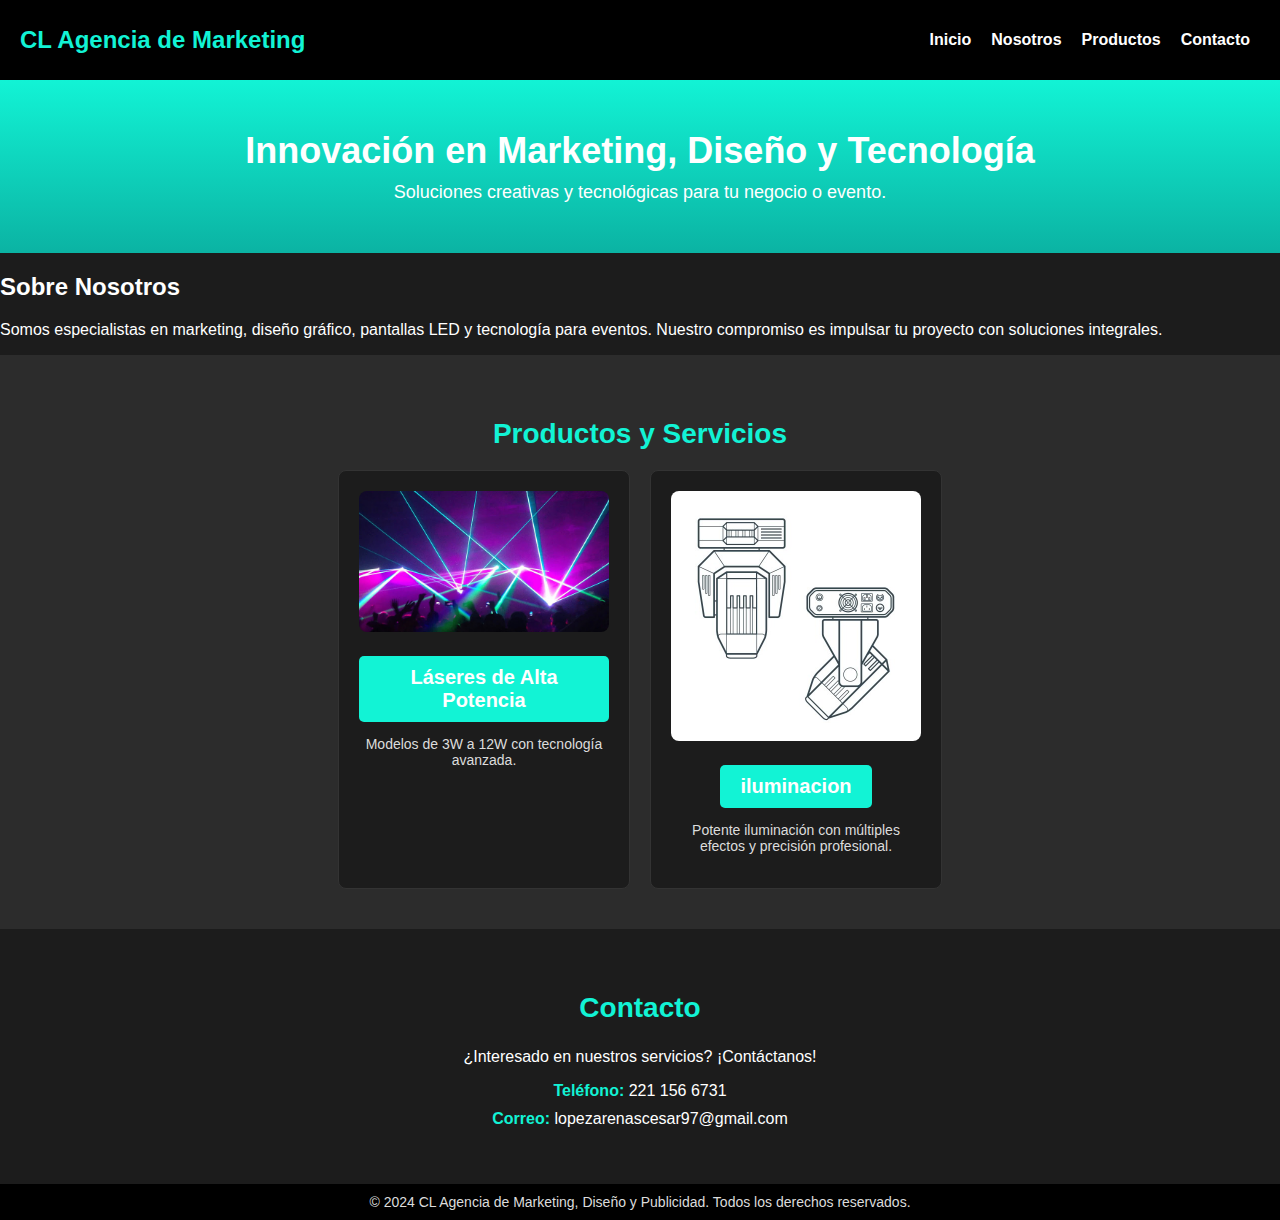
<file: index.html>
<!DOCTYPE html>
<html lang="es">
<head>
    <meta charset="UTF-8">
    <meta name="viewport" content="width=device-width, initial-scale=1.0">
    <title>CL Agencia de Marketing</title>
    <link rel="stylesheet" href="styles.css">
</head>
<body>
    <header>
        <div class="logo">
            <h1>CL Agencia de Marketing</h1>
        </div>
        <nav>
            <ul>
                <li><a href="#inicio">Inicio</a></li>
                <li><a href="#nosotros">Nosotros</a></li>
                <li><a href="#productos">Productos</a></li>
                <!--<li><a href="lasers.html">Láseres</a></li>--> <!-- Enlace a la página de Láseres -->
                <li><a href="#contacto">Contacto</a></li>
            </ul>
        </nav>
    </header>

    <section id="inicio" class="banner">
        <h2>Innovación en Marketing, Diseño y Tecnología</h2>
        <p>Soluciones creativas y tecnológicas para tu negocio o evento.</p>
    </section>

    <section id="nosotros" class="about">
        <h2>Sobre Nosotros</h2>
        <p>Somos especialistas en marketing, diseño gráfico, pantallas LED y tecnología para eventos. Nuestro compromiso es impulsar tu proyecto con soluciones integrales.</p>
    </section>

    <section id="productos" class="products">
        <h2>Productos y Servicios</h2>
        <div class="product-grid">
            <div class="product">
                <img src="lasersiluminacion.jpeg" alt="Láseres de alta potencia">
                <h3><a href="lasers.html">Láseres de Alta Potencia</a></h3> <!-- Este enlace lleva a la página de láseres -->
                <p>Modelos de 3W a 12W con tecnología avanzada.</p>
            </div>
            <!--<div class="product">
                <img src="vj.jpeg" alt="Pantallas LED">
                <h3><a href="pantallas.html">Pantallas LED</a></h3>
                <p>Esta sección contiene pantallas LED P5 y P10 Para interior</p>
            </div>-->
            <div class="product">
                <img src="mivng vector.jpeg" alt="Beam 7R">
                <h3><a href="iluminacion.html">iluminacion</a></h3>
                <p>Potente iluminación con múltiples efectos y precisión profesional.</p>
            </div>
        </div>
    </section>
    

    <section id="contacto" class="contact">
        <h2>Contacto</h2>
        <p>¿Interesado en nuestros servicios? ¡Contáctanos!</p>
        <ul>
            <li><strong>Teléfono:</strong> 221 156 6731</li>
            <li><strong>Correo:</strong> lopezarenascesar97@gmail.com</li>
        </ul>
    </section>

    <footer>
        <p>© 2024 CL Agencia de Marketing, Diseño y Publicidad. Todos los derechos reservados.</p>
    </footer>
</body>
</html>
</file>
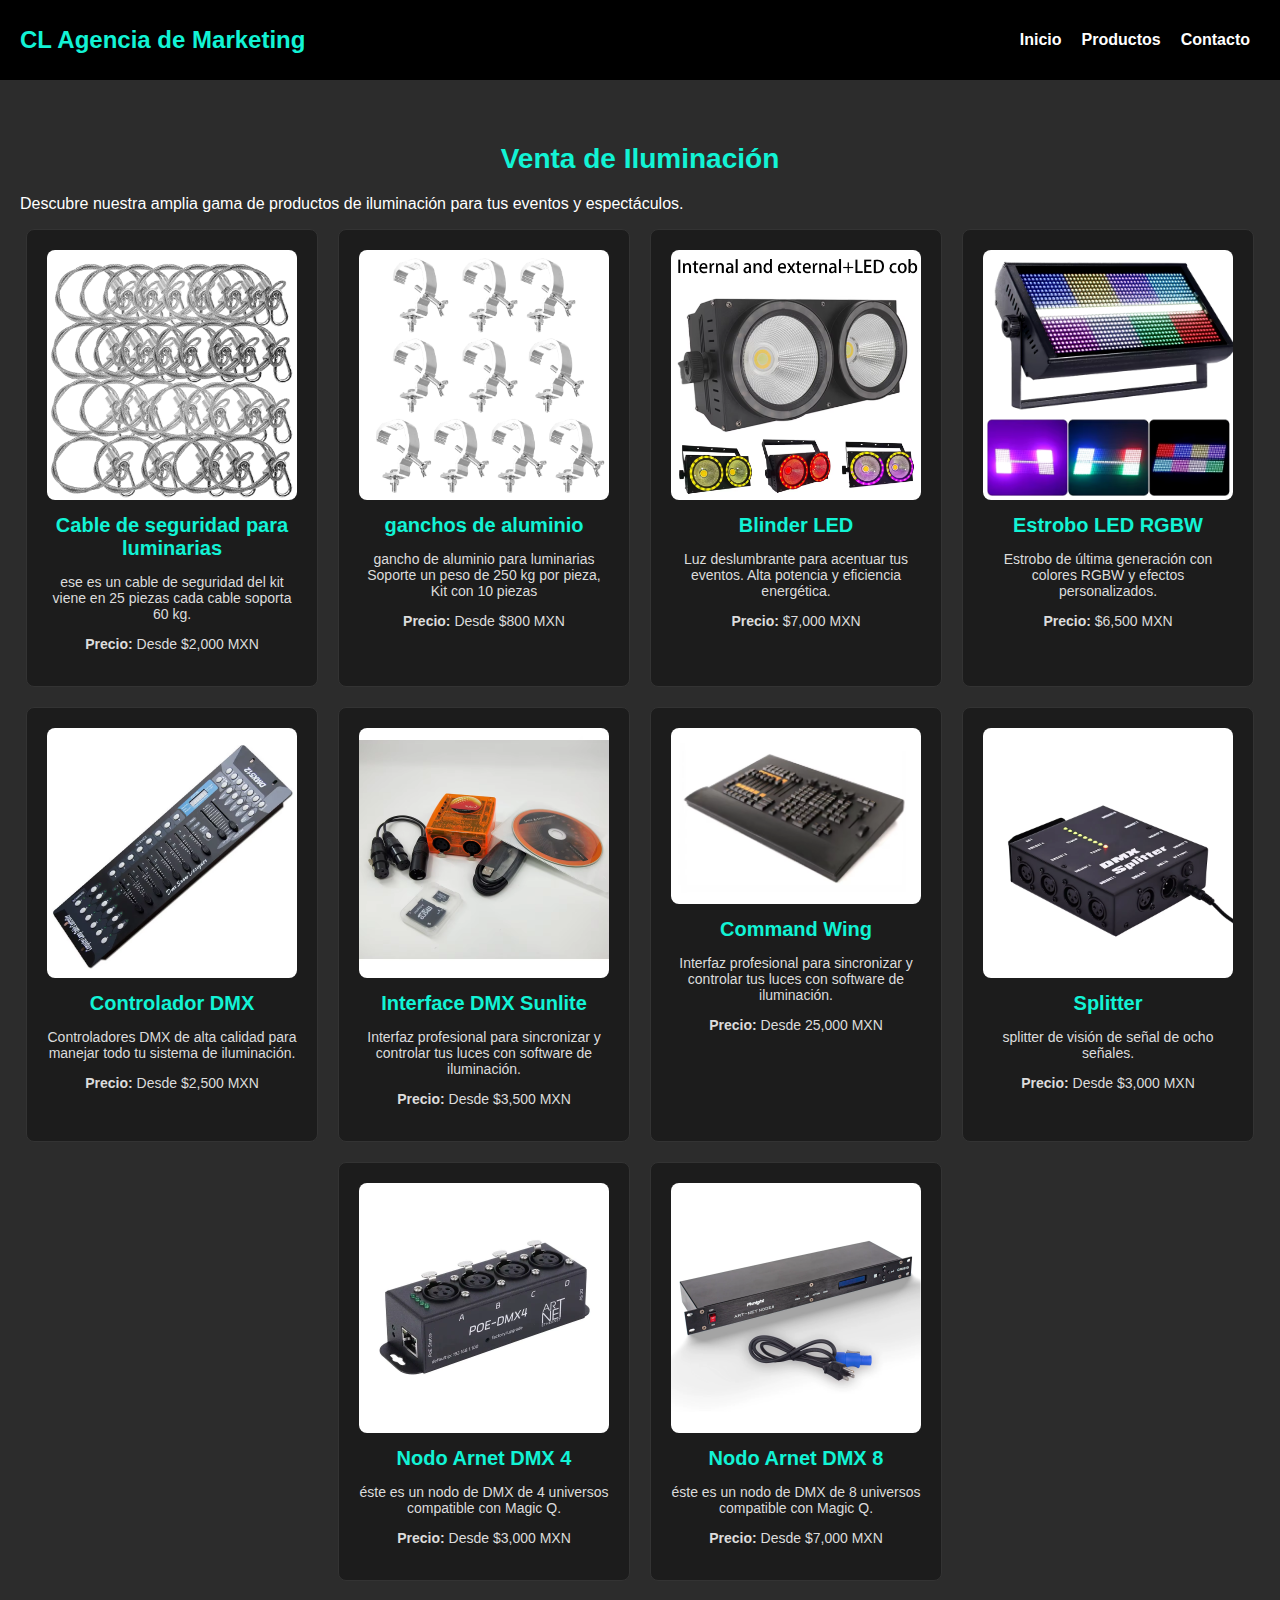
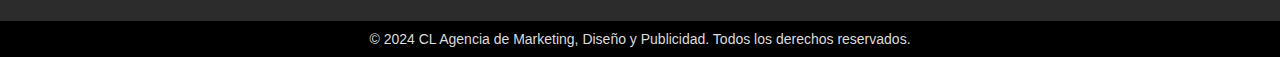
<file: Iluminacion.html>
<!DOCTYPE html>
<html lang="es">
<head>
    <meta charset="UTF-8">
    <meta name="viewport" content="width=device-width, initial-scale=1.0">
    <title>Venta de Iluminación - CL Agencia de Marketing</title>
    <link rel="stylesheet" href="styles.css">
</head>
<body>
    <header>
        <div class="logo">
            <h1>CL Agencia de Marketing</h1>
        </div>
        <nav>
            <ul>
                <li><a href="index.html">Inicio</a></li>
                <li><a href="#productos">Productos</a></li>
                <li><a href="contacto.html">Contacto</a></li>
            </ul>
        </nav>
    </header>

    <section id="productos" class="products">
        <h2>Venta de Iluminación</h2>
        <p>Descubre nuestra amplia gama de productos de iluminación para tus eventos y espectáculos.</p>

        <div class="product-grid">
            <div class="product">
                <img src="Cable-de-cuerda-de-seguridad-para-luz-de-escenario-cable-de-seguridad-de-alta-calidad-de.jpg_ (1).avif" alt="Interfaces DMX">
                <h3> Cable de seguridad para luminarias</h3>
                <p> ese es un cable de seguridad del kit viene en 25 piezas cada cable soporta 60 kg.</p>
                <p><strong>Precio:</strong> Desde $2,000 MXN</p>
            </div>
            <div class="product">
                <img src="Gancho-de-suspensi-n-para-luces-de-escenario-soporte-de-abrazadera-para-iluminaci-n-de-DJ.jpg_.avif" alt="Interfaces DMX">
                <h3> ganchos de aluminio</h3>
                <p> gancho de aluminio para luminarias Soporte un peso de 250 kg por pieza, Kit con 10 piezas</p>
                <p><strong>Precio:</strong> Desde $800 MXN</p>
            </div>
            <!-- Berma de 200W LED -->
            <!--<div class="product">
                <img src="luces.jpg" alt="Berma de 200W LED">
                <h3>Berma de 200W LED</h3>
                <p>Potente luz LED con aro RGB, perfecta para escenarios. Control DMX y múltiples efectos.</p>
                <p><strong>Precio:</strong> $8,000 MXN</p>
            </div>-->

            <!-- Mini Beam 7R -->
            <!--<div class="product">
                <img src="beam7r.jpg" alt="Mini Beam 7R">
                <h3>Mini Beam 7R</h3>
                <p>Iluminación compacta con efectos profesionales. Ideal para eventos y espectáculos.</p>
                <p><strong>Precio:</strong> $10,500 MXN</p>
            </div>-->

            <!-- Blinder LED -->
            <div class="product">
                <img src="blinder.avif" alt="Blinder LED">
                <h3>Blinder LED</h3>
                <p>Luz deslumbrante para acentuar tus eventos. Alta potencia y eficiencia energética.</p>
                <p><strong>Precio:</strong> $7,000 MXN</p>
            </div>

            <!-- Estrobo LED RGBW -->
            <div class="product">
                <img src="ledstrobe.avif" alt="Estrobo LED RGBW">
                <h3>Estrobo LED RGBW</h3>
                <p>Estrobo de última generación con colores RGBW y efectos personalizados.</p>
                <p><strong>Precio:</strong> $6,500 MXN</p>
            </div>

            <!-- DMX -->
            <div class="product">
                <img src="dmx.avif" alt="DMX">
                <h3>Controlador DMX</h3>
                <p>Controladores DMX de alta calidad para manejar todo tu sistema de iluminación.</p>
                <p><strong>Precio:</strong> Desde $2,500 MXN</p>
            </div>

            <!-- Interfaces DMX -->
            <div class="product">
                <img src="Sunlite-controlador-de-iluminaci-n-para-escenario-equipo-de-Control-de-2-escenarios-con-Software-DMX512.jpg_.avif" alt="Interfaces DMX">
                <h3>Interface DMX Sunlite</h3>
                <p>Interfaz profesional para sincronizar y controlar tus luces con software de iluminación.</p>
                <p><strong>Precio:</strong> Desde $3,500 MXN</p>
            </div>
            <div class="product">
                <img src="Consola-de-ala-de-comando-MA2-control-de-luz-de-escenario-consola-de-iluminaci-n-led.jpg_.avif" alt="Interfaces DMX">
                <h3>Command Wing</h3>
                <p>Interfaz profesional para sincronizar y controlar tus luces con software de iluminación.</p>
                <p><strong>Precio:</strong> Desde 25,000 MXN</p>
            </div>
            <div class="product">
                <img src="Divisor-DMX-aislado-de-8-v-as-divisor-Universal-de-8-ramas-amplificador-distribuidor-salidas-de.png_.avif" alt="Interfaces DMX">
                <h3>Splitter</h3>
                <p> splitter de visión de señal de ocho señales.</p>
                <p><strong>Precio:</strong> Desde $3,000 MXN</p>
            </div>
            <div class="product">
                <img src="Controlador-de-iluminaci-n-Ethernet-4-universe-2048CH-ArtNet-DMX-512-4-canales-bidireccional-Artnet-sACN.jpg_.avif" alt="Interfaces DMX">
                <h3> Nodo Arnet DMX 4</h3>
                <p> éste es un nodo de DMX de 4 universos compatible con Magic Q.</p>
                <p><strong>Precio:</strong> Desde $3,000 MXN</p>
            </div>
            <div class="product">
                <img src="Pknight-Interfaz-ArtNet-DMX-8-canales-estante-de-19-pulgadas-Control-de-red-de-iluminaci-n.jpg_.avif" alt="Interfaces DMX">
                <h3> Nodo Arnet DMX 8</h3>
                <p> éste es un nodo de DMX de 8 universos compatible con Magic Q.</p>
                <p><strong>Precio:</strong> Desde $7,000 MXN</p>
            </div>
        </div>
    </section>

    <footer>
        <p>© 2024 CL Agencia de Marketing, Diseño y Publicidad. Todos los derechos reservados.</p>
    </footer>
</body>
</html>
</file>
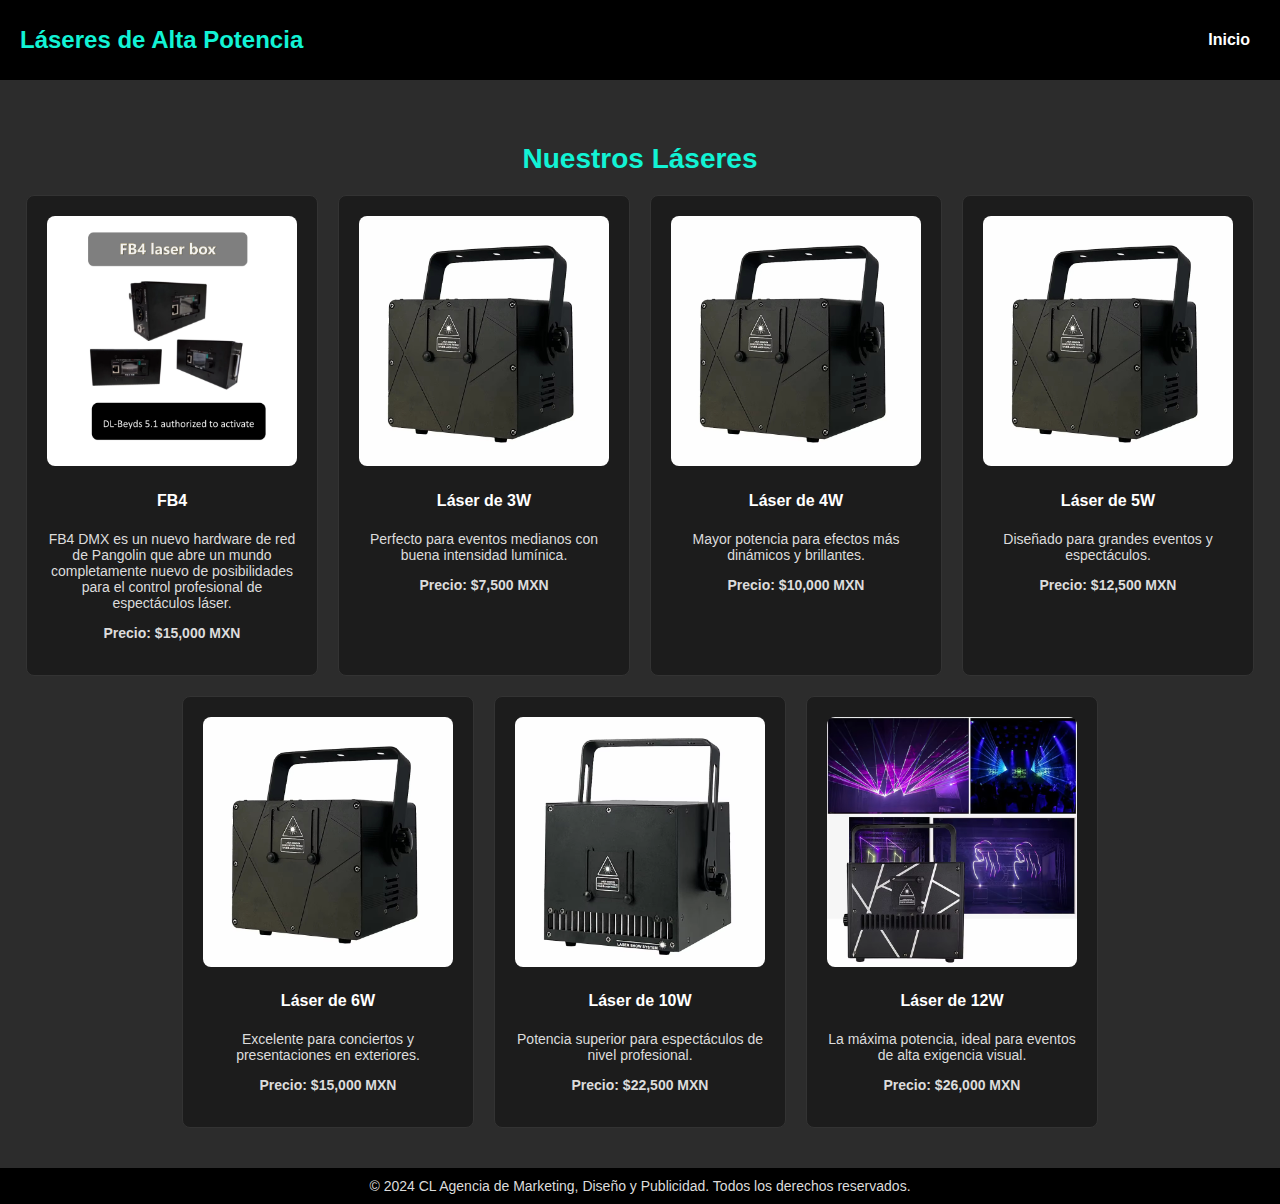
<file: lasers.html>
<!DOCTYPE html>
<html lang="es">
<head>
    <meta charset="UTF-8">
    <meta name="viewport" content="width=device-width, initial-scale=1.0">
    <title>Láseres de Alta Potencia</title>
    <link rel="stylesheet" href="styles.css">
</head>
<body>
    <header>
        <div class="logo">
            <h1>Láseres de Alta Potencia</h1>
        </div>
        <nav>
            <ul>
                <li><a href="index.html">Inicio</a></li> <!-- Enlace para regresar a la página principal -->
            </ul>
        </nav>
    </header>

    <section id="lasers" class="products">
        <h2>Nuestros Láseres</h2>
        <div class="product-grid">
            <div class="product">
                <img src="fb4.avif" alt="Láser de 3W">
                <h4>FB4</h4>
                <p>FB4 DMX es un nuevo hardware de red de Pangolin que abre 
                    un mundo completamente nuevo de posibilidades para el 
                    control profesional de espectáculos láser.</p>
                <p><strong>Precio: $15,000 MXN</strong></p>
            </div>
            <div class="product">
                <img src="laser.jpg" alt="Láser de 3W">
                <h4>Láser de 3W</h4>
                <p>Perfecto para eventos medianos con buena intensidad lumínica.</p>
                <p><strong>Precio: $7,500 MXN</strong></p>
            </div>
            <div class="product">
                <img src="laser.jpg" alt="Láser de 4W">
                <h4>Láser de 4W</h4>
                <p>Mayor potencia para efectos más dinámicos y brillantes.</p>
                <p><strong>Precio: $10,000 MXN</strong></p>
            </div>
            <div class="product">
                <img src="laser.jpg" alt="Láser de 5W">
                <h4>Láser de 5W</h4>
                <p>Diseñado para grandes eventos y espectáculos.</p>
                <p><strong>Precio: $12,500 MXN</strong></p>
            </div>
            <div class="product">
                <img src="laser.jpg" alt="Láser de 6W">
                <h4>Láser de 6W</h4>
                <p>Excelente para conciertos y presentaciones en exteriores.</p>
                <p><strong>Precio: $15,000 MXN</strong></p>
            </div>
            <div class="product">
                <img src="lser de 6w.avif" alt="Láser de 10W">
                <h4>Láser de 10W</h4>
                <p>Potencia superior para espectáculos de nivel profesional.</p>
                <p><strong>Precio: $22,500 MXN</strong></p>
            </div>
            <div class="product">
                <img src="1.webp" alt="Láser de 12W">
                <h4>Láser de 12W</h4>
                <p>La máxima potencia, ideal para eventos de alta exigencia visual.</p>
                <p><strong>Precio: $26,000 MXN</strong></p>
            </div>
        </div>
    </section>

    <footer>
        <p>© 2024 CL Agencia de Marketing, Diseño y Publicidad. Todos los derechos reservados.</p>
    </footer>
</body>
</html>
</file>
<file: styles.css>
/* Estilo general */
body {
    font-family: Arial, sans-serif;
    margin: 0;
    padding: 0;
    background-color: #1c1c1c; /* Fondo oscuro */
    color: #ffffff; /* Texto principal blanco */
}

/* Encabezado */
header {
    background-color: #000000; /* Fondo negro */
    color: #ffffff;
    padding: 10px 20px;
    display: flex;
    justify-content: space-between;
    align-items: center;
}

header .logo h1 {
    font-size: 24px;
    font-weight: bold;
    color: #12f3d5; /* Color principal */
}

header nav ul {
    list-style: none;
    padding: 0;
    margin: 0;
    display: flex;
}

header nav ul li {
    margin: 0 10px;
}

header nav ul li a {
    text-decoration: none;
    color: #ffffff;
    font-weight: bold;
}

header nav ul li a:hover {
    color: #12f3d5; /* Resalta al pasar el cursor */
}

/* Banner */
.banner {
    background: linear-gradient(to bottom, #12f3d5, #0bb3a3);
    padding: 50px 20px;
    text-align: center;
    color: #ffffff;
}

.banner h2 {
    font-size: 36px;
    margin: 0;
}

.banner p {
    font-size: 18px;
    margin: 10px 0 0;
}

/* Sección de productos */
.products {
    padding: 40px 20px;
    background-color: #2c2c2c; /* Fondo gris oscuro */
}

.products h2 {
    text-align: center;
    font-size: 28px;
    color: #12f3d5; /* Títulos en verde agua */
    margin-bottom: 20px;
}

.product-grid {
    display: flex;
    flex-wrap: wrap;
    justify-content: center;
    gap: 20px;
}

.product {
    background-color: #1c1c1c; /* Fondo oscuro */
    border: 1px solid #333333;
    border-radius: 8px;
    padding: 20px;
    text-align: center;
    width: 250px;
}

.product img {
    max-width: 100%;
    height: auto;
    border-radius: 8px;
}

.product h3 {
    font-size: 20px;
    color: #12f3d5; /* Verde agua para los títulos */
    margin: 10px 0;
}

.product p {
    font-size: 14px;
    color: #dcdcdc; /* Texto gris claro */
}

/* Botones */
.product a {
    display: inline-block;
    padding: 10px 20px;
    margin-top: 10px;
    color: #ffffff;
    background-color: #12f3d5; /* Botón verde agua */
    text-decoration: none;
    border-radius: 5px;
    font-weight: bold;
}

.product a:hover {
    background-color: #0bb3a3; /* Botón cambia a un tono más oscuro */
}

/* Contacto */
.contact {
    padding: 40px 20px;
    background-color: #1c1c1c;
    text-align: center;
}

.contact h2 {
    font-size: 28px;
    color: #12f3d5;
}

.contact ul {
    list-style: none;
    padding: 0;
}

.contact ul li {
    font-size: 16px;
    margin: 10px 0;
    color: #ffffff;
}

.contact ul li strong {
    color: #12f3d5;
}

/* Pie de página */
footer {
    background-color: #000000;
    color: #dcdcdc;
    text-align: center;
    padding: 10px;
}

footer p {
    margin: 0;
    font-size: 14px;
}
</file>
